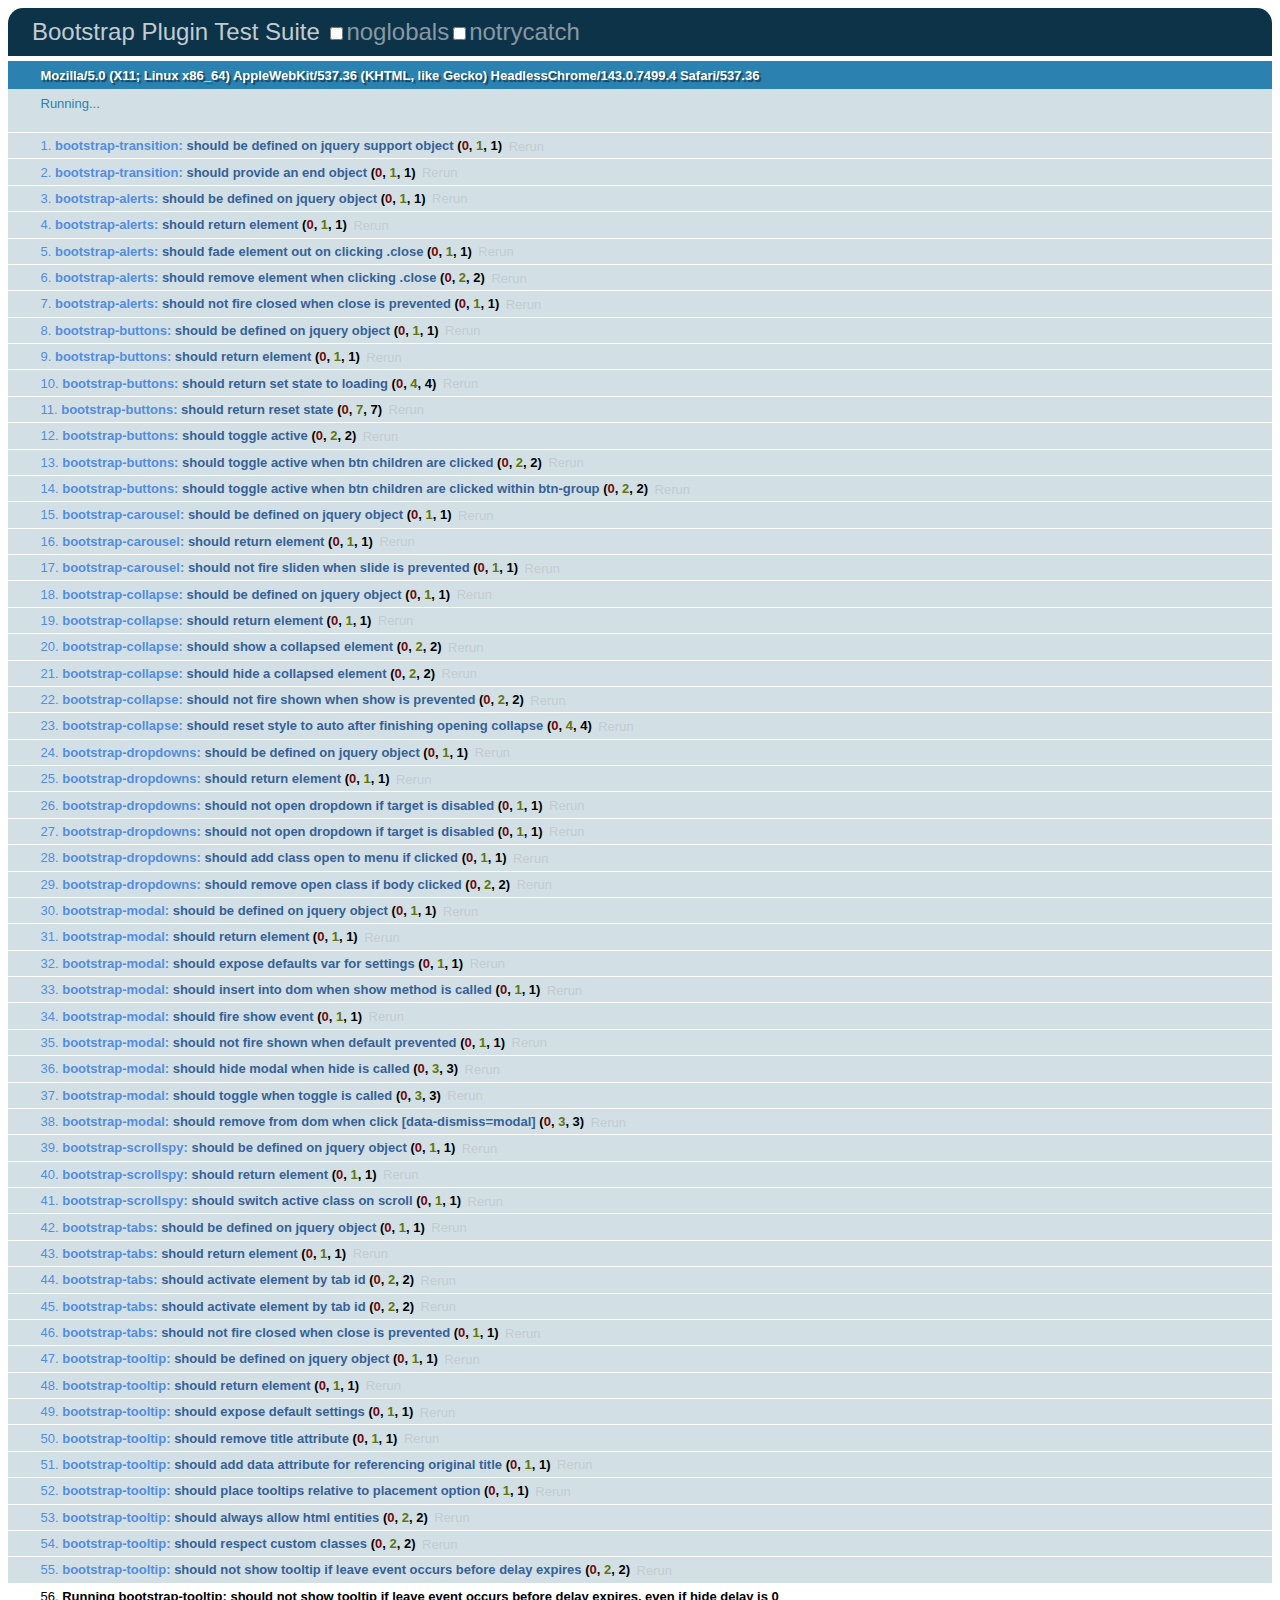
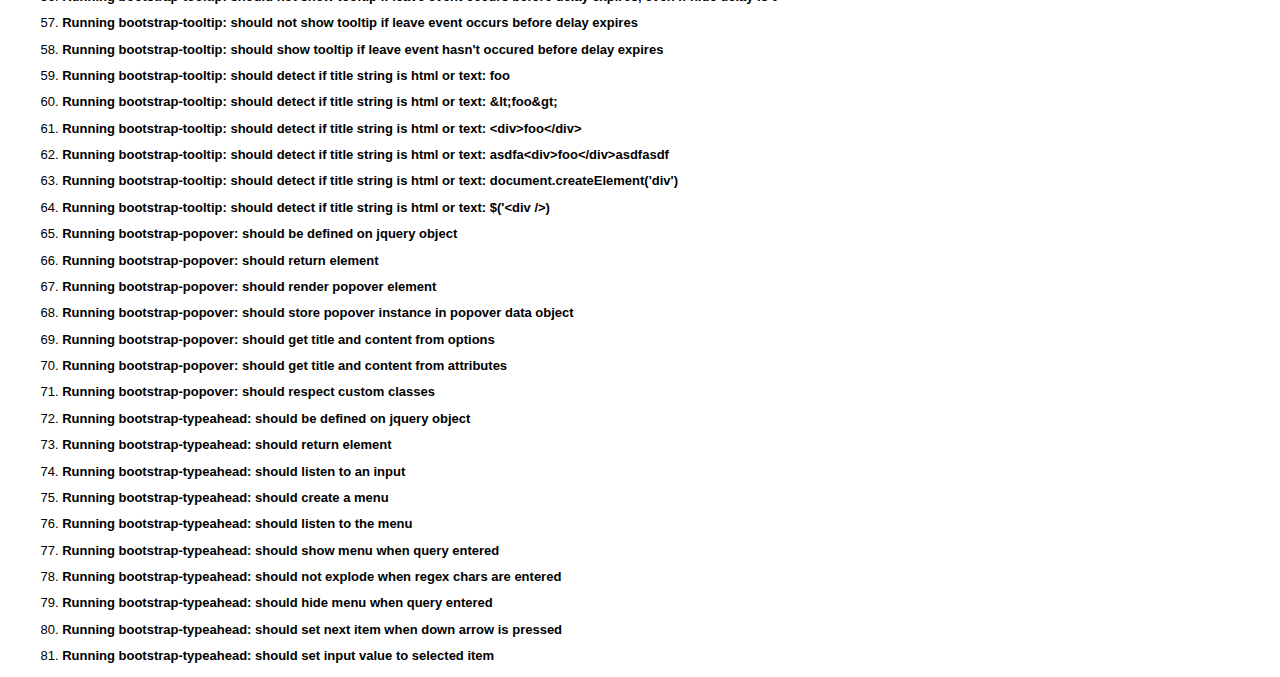
<file: js/tests/index.html>
<!DOCTYPE HTML>
<html>
<head>
  <title>Bootstrap Plugin Test Suite</title>

  <!-- jquery -->
  <!--<script src="http://code.jquery.com/jquery-1.7.min.js"></script>-->
  <script src="vendor/jquery.js"></script>

  <!-- qunit -->
  <link rel="stylesheet" href="vendor/qunit.css" type="text/css" media="screen" />
  <script src="vendor/qunit.js"></script>

  <!-- phantomjs logging script-->
  <script src="unit/bootstrap-phantom.js"></script>

  <!--  plugin sources -->
  <script src="../../js/bootstrap-transition.js"></script>
  <script src="../../js/bootstrap-alert.js"></script>
  <script src="../../js/bootstrap-button.js"></script>
  <script src="../../js/bootstrap-carousel.js"></script>
  <script src="../../js/bootstrap-collapse.js"></script>
  <script src="../../js/bootstrap-dropdown.js"></script>
  <script src="../../js/bootstrap-modal.js"></script>
  <script src="../../js/bootstrap-scrollspy.js"></script>
  <script src="../../js/bootstrap-tab.js"></script>
  <script src="../../js/bootstrap-tooltip.js"></script>
  <script src="../../js/bootstrap-popover.js"></script>
  <script src="../../js/bootstrap-typeahead.js"></script>

  <!-- unit tests -->
  <script src="unit/bootstrap-transition.js"></script>
  <script src="unit/bootstrap-alert.js"></script>
  <script src="unit/bootstrap-button.js"></script>
  <script src="unit/bootstrap-carousel.js"></script>
  <script src="unit/bootstrap-collapse.js"></script>
  <script src="unit/bootstrap-dropdown.js"></script>
  <script src="unit/bootstrap-modal.js"></script>
  <script src="unit/bootstrap-scrollspy.js"></script>
  <script src="unit/bootstrap-tab.js"></script>
  <script src="unit/bootstrap-tooltip.js"></script>
  <script src="unit/bootstrap-popover.js"></script>
  <script src="unit/bootstrap-typeahead.js"></script>
</head>
<body>
  <div>
    <h1 id="qunit-header">Bootstrap Plugin Test Suite</h1>
    <h2 id="qunit-banner"></h2>
    <h2 id="qunit-userAgent"></h2>
    <ol id="qunit-tests"></ol>
    <div id="qunit-fixture"></div>
  </div>
</body>
</html>
</file>
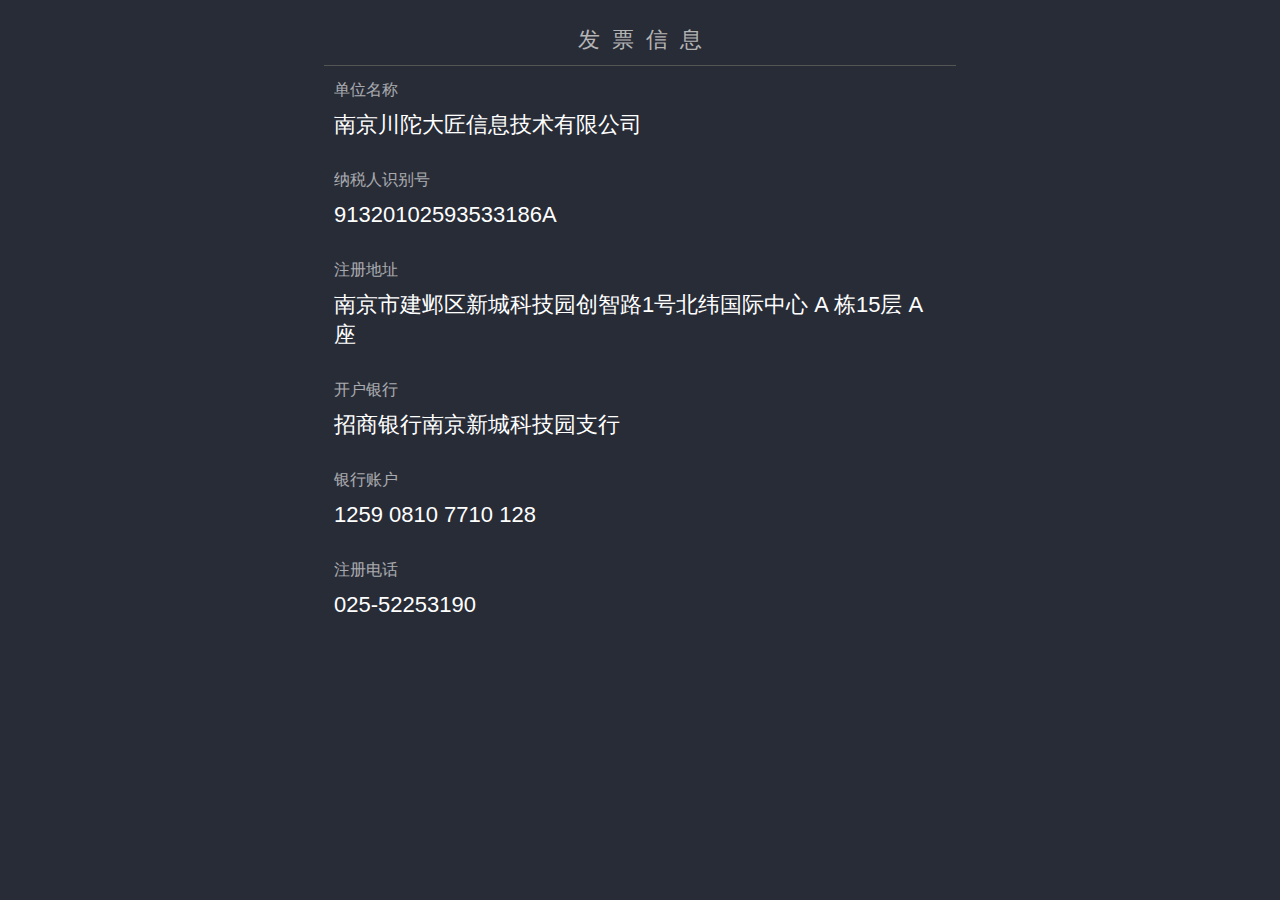
<file: invoice.html>
<!DOCTYPE html>
<html>
<head>
  <link href="assets/css/invoice.css" rel="stylesheet">
  <link href="assets/css/bootstrap-responsive.css" rel="stylesheet">
  <meta charset="utf-8">
  <meta name="viewport" content="width=device-width, initial-scale=1.0, minimum-scale=1.0, maximum-scale=1.0, user-scalable=no" >
  <title>Trantect Invoice</title>
</head>

<!-- main
================================================== -->
<body>
  <div class="main_box">
  	<div>
      <h1 class="main_title">发&nbsp;&nbsp;票&nbsp;&nbsp;信&nbsp;&nbsp;息</h1>
      <div class="content">
        <p class="title">单位名称</p>
        <p class="text">南京川陀大匠信息技术有限公司</p>

        <p class="title">纳税人识别号</p>
        <p class="text">91320102593533186A</p>

        <p class="title">注册地址</p>
        <p class="text">南京市建邺区新城科技园创智路1号北纬国际中心 A 栋15层 A 座</p>

        <p class="title">开户银行</p>
        <p class="text">招商银行南京新城科技园支行</p>

        <p class="title">银行账户</p>
        <p class="text">1259 0810 7710 128</p>

        <p class="title">注册电话</p>
        <p class="text">025-52253190</p>
      </div>
    </div>
  </div>
</body>
</html>
</file>
<file: assets/css/invoice.css>
/*font */
  body{
    font-family: PingFangSC-Light,helvetica neue,hiragino sans gb,arial,microsoft yahei ui,microsoft yahei,simsun,sans-serif;
    background-color:#282C37;
    font-size:14px;
    line-height: 20px;
  }

/* main */
  h1{
    font-size:22px;
    line-height:50px;
    color:#b4b4b4;
    text-align:center;
    margin-left:auto;
    margin-right:auto;
    font-weight:normal;
    border-bottom:solid 1px #555;
    margin-left:auto;
    margin-right:auto;
  }

  .main_box{
    width: 50%;
    margin-left:auto;
    margin-right:auto;
  }

  .content{
    padding-left:10px;
    padding-right:10px
  }

  .title{
    font-size:16px;
    color:#fff;
    opacity: 0.6;
    padding-bottom: 10px;
  }

  .text{
    font-size:22px;
    color:#fff;
    padding-bottom: 30px;
    line-height: 30px;
  }

  p{
    margin: 0px !important;
  }

  @media (max-width: 767px) {
    .main_box{
      width: 80%;
      margin-left:auto;
      margin-right:auto;
    }
    .content{
      padding-left:10px;
      padding-right:10px
    }

    .title{
      font-size:12px;
      color:#fff;
      opacity: 0.6;
      padding-bottom: 3px;
    }

    .text{
      font-size:16px;
      color:#fff;
      padding-bottom: 24px;
      line-height: 26px;
    }
    .main_title{
      font-size: 18px;
    }
  }
</file>
<file: js/tests/vendor/qunit.css>
/**
 * QUnit - A JavaScript Unit Testing Framework
 *
 * http://docs.jquery.com/QUnit
 *
 * Copyright (c) 2012 John Resig, Jörn Zaefferer
 * Dual licensed under the MIT (MIT-LICENSE.txt)
 * or GPL (GPL-LICENSE.txt) licenses.
 */

/** Font Family and Sizes */

#qunit-tests, #qunit-header, #qunit-banner, #qunit-testrunner-toolbar, #qunit-userAgent, #qunit-testresult {
	font-family: "Helvetica Neue Light", "HelveticaNeue-Light", "Helvetica Neue", Calibri, Helvetica, Arial, sans-serif;
}

#qunit-testrunner-toolbar, #qunit-userAgent, #qunit-testresult, #qunit-tests li { font-size: small; }
#qunit-tests { font-size: smaller; }


/** Resets */

#qunit-tests, #qunit-tests ol, #qunit-header, #qunit-banner, #qunit-userAgent, #qunit-testresult {
	margin: 0;
	padding: 0;
}


/** Header */

#qunit-header {
	padding: 0.5em 0 0.5em 1em;

	color: #8699a4;
	background-color: #0d3349;

	font-size: 1.5em;
	line-height: 1em;
	font-weight: normal;

	border-radius: 15px 15px 0 0;
	-moz-border-radius: 15px 15px 0 0;
	-webkit-border-top-right-radius: 15px;
	-webkit-border-top-left-radius: 15px;
}

#qunit-header a {
	text-decoration: none;
	color: #c2ccd1;
}

#qunit-header a:hover,
#qunit-header a:focus {
	color: #fff;
}

#qunit-banner {
	height: 5px;
}

#qunit-testrunner-toolbar {
	padding: 0.5em 0 0.5em 2em;
	color: #5E740B;
	background-color: #eee;
}

#qunit-userAgent {
	padding: 0.5em 0 0.5em 2.5em;
	background-color: #2b81af;
	color: #fff;
	text-shadow: rgba(0, 0, 0, 0.5) 2px 2px 1px;
}


/** Tests: Pass/Fail */

#qunit-tests {
	list-style-position: inside;
}

#qunit-tests li {
	padding: 0.4em 0.5em 0.4em 2.5em;
	border-bottom: 1px solid #fff;
	list-style-position: inside;
}

#qunit-tests.hidepass li.pass, #qunit-tests.hidepass li.running  {
	display: none;
}

#qunit-tests li strong {
	cursor: pointer;
}

#qunit-tests li a {
	padding: 0.5em;
	color: #c2ccd1;
	text-decoration: none;
}
#qunit-tests li a:hover,
#qunit-tests li a:focus {
	color: #000;
}

#qunit-tests ol {
	margin-top: 0.5em;
	padding: 0.5em;

	background-color: #fff;

	border-radius: 15px;
	-moz-border-radius: 15px;
	-webkit-border-radius: 15px;

	box-shadow: inset 0px 2px 13px #999;
	-moz-box-shadow: inset 0px 2px 13px #999;
	-webkit-box-shadow: inset 0px 2px 13px #999;
}

#qunit-tests table {
	border-collapse: collapse;
	margin-top: .2em;
}

#qunit-tests th {
	text-align: right;
	vertical-align: top;
	padding: 0 .5em 0 0;
}

#qunit-tests td {
	vertical-align: top;
}

#qunit-tests pre {
	margin: 0;
	white-space: pre-wrap;
	word-wrap: break-word;
}

#qunit-tests del {
	background-color: #e0f2be;
	color: #374e0c;
	text-decoration: none;
}

#qunit-tests ins {
	background-color: #ffcaca;
	color: #500;
	text-decoration: none;
}

/*** Test Counts */

#qunit-tests b.counts                       { color: black; }
#qunit-tests b.passed                       { color: #5E740B; }
#qunit-tests b.failed                       { color: #710909; }

#qunit-tests li li {
	margin: 0.5em;
	padding: 0.4em 0.5em 0.4em 0.5em;
	background-color: #fff;
	border-bottom: none;
	list-style-position: inside;
}

/*** Passing Styles */

#qunit-tests li li.pass {
	color: #5E740B;
	background-color: #fff;
	border-left: 26px solid #C6E746;
}

#qunit-tests .pass                          { color: #528CE0; background-color: #D2E0E6; }
#qunit-tests .pass .test-name               { color: #366097; }

#qunit-tests .pass .test-actual,
#qunit-tests .pass .test-expected           { color: #999999; }

#qunit-banner.qunit-pass                    { background-color: #C6E746; }

/*** Failing Styles */

#qunit-tests li li.fail {
	color: #710909;
	background-color: #fff;
	border-left: 26px solid #EE5757;
	white-space: pre;
}

#qunit-tests > li:last-child {
	border-radius: 0 0 15px 15px;
	-moz-border-radius: 0 0 15px 15px;
	-webkit-border-bottom-right-radius: 15px;
	-webkit-border-bottom-left-radius: 15px;
}

#qunit-tests .fail                          { color: #000000; background-color: #EE5757; }
#qunit-tests .fail .test-name,
#qunit-tests .fail .module-name             { color: #000000; }

#qunit-tests .fail .test-actual             { color: #EE5757; }
#qunit-tests .fail .test-expected           { color: green;   }

#qunit-banner.qunit-fail                    { background-color: #EE5757; }


/** Result */

#qunit-testresult {
	padding: 0.5em 0.5em 0.5em 2.5em;

	color: #2b81af;
	background-color: #D2E0E6;

	border-bottom: 1px solid white;
}

/** Fixture */

#qunit-fixture {
	position: absolute;
	top: -10000px;
	left: -10000px;
}

/** Runoff */

#qunit-fixture {
  display:none;
}
</file>
